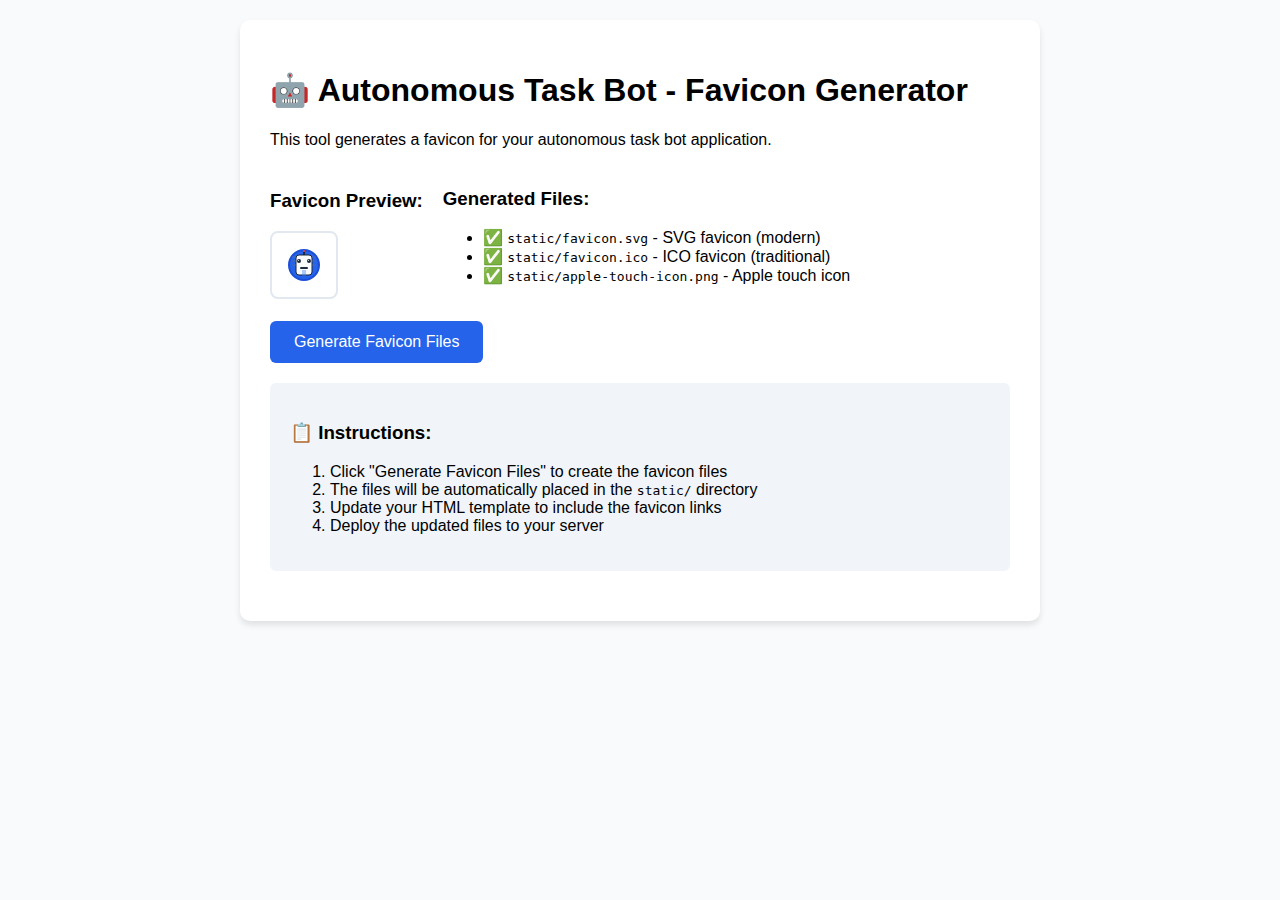
<file: generate_favicon.html>
<!DOCTYPE html>
<html lang="en">
<head>
    <meta charset="UTF-8">
    <meta name="viewport" content="width=device-width, initial-scale=1.0">
    <title>Favicon Generator</title>
    <style>
        body {
            font-family: Arial, sans-serif;
            max-width: 800px;
            margin: 0 auto;
            padding: 20px;
            background: #f8fafc;
        }
        .container {
            background: white;
            padding: 30px;
            border-radius: 10px;
            box-shadow: 0 4px 6px rgba(0, 0, 0, 0.1);
        }
        .preview {
            display: flex;
            gap: 20px;
            margin: 20px 0;
            align-items: center;
        }
        .favicon-preview {
            width: 64px;
            height: 64px;
            border: 2px solid #e2e8f0;
            border-radius: 8px;
            display: flex;
            align-items: center;
            justify-content: center;
        }
        button {
            background: #2563eb;
            color: white;
            border: none;
            padding: 12px 24px;
            border-radius: 6px;
            cursor: pointer;
            font-size: 16px;
        }
        button:hover {
            background: #1d4ed8;
        }
        .instructions {
            background: #f1f5f9;
            padding: 20px;
            border-radius: 6px;
            margin: 20px 0;
        }
    </style>
</head>
<body>
    <div class="container">
        <h1>🤖 Autonomous Task Bot - Favicon Generator</h1>
        <p>This tool generates a favicon for your autonomous task bot application.</p>
        
        <div class="preview">
            <div>
                <h3>Favicon Preview:</h3>
                <div class="favicon-preview" id="faviconPreview"></div>
            </div>
            <div>
                <h3>Generated Files:</h3>
                <ul>
                    <li>✅ <code>static/favicon.svg</code> - SVG favicon (modern)</li>
                    <li>✅ <code>static/favicon.ico</code> - ICO favicon (traditional)</li>
                    <li>✅ <code>static/apple-touch-icon.png</code> - Apple touch icon</li>
                </ul>
            </div>
        </div>
        
        <button onclick="generateFavicon()">Generate Favicon Files</button>
        
        <div class="instructions">
            <h3>📋 Instructions:</h3>
            <ol>
                <li>Click "Generate Favicon Files" to create the favicon files</li>
                <li>The files will be automatically placed in the <code>static/</code> directory</li>
                <li>Update your HTML template to include the favicon links</li>
                <li>Deploy the updated files to your server</li>
            </ol>
        </div>
        
        <div id="status"></div>
    </div>

    <script>
        // SVG favicon content
        const svgContent = `<svg xmlns="http://www.w3.org/2000/svg" viewBox="0 0 32 32" width="32" height="32">
  <!-- Background circle -->
  <circle cx="16" cy="16" r="15" fill="#2563eb" stroke="#1d4ed8" stroke-width="2"/>
  
  <!-- Robot head -->
  <rect x="8" y="6" width="16" height="20" rx="3" fill="#f8fafc" stroke="#1e293b" stroke-width="1"/>
  
  <!-- Eyes -->
  <circle cx="11" cy="12" r="2" fill="#1e293b"/>
  <circle cx="21" cy="12" r="2" fill="#1e293b"/>
  
  <!-- Eye highlights -->
  <circle cx="10.5" cy="11.5" r="0.5" fill="#ffffff"/>
  <circle cx="20.5" cy="11.5" r="0.5" fill="#ffffff"/>
  
  <!-- Mouth -->
  <rect x="12" y="18" width="8" height="2" rx="1" fill="#1e293b"/>
  
  <!-- Antenna -->
  <line x1="16" y1="6" x2="16" y2="2" stroke="#1e293b" stroke-width="2"/>
  <circle cx="16" cy="2" r="1" fill="#ef4444"/>
  
  <!-- Circuit pattern -->
  <path d="M4 8 L8 8 M4 12 L8 12 M4 16 L8 16" stroke="#64748b" stroke-width="1" opacity="0.6"/>
  <path d="M24 8 L28 8 M24 12 L28 12 M24 16 L28 16" stroke="#64748b" stroke-width="1" opacity="0.6"/>
  
  <!-- AI brain pattern -->
  <path d="M14 22 L18 22 M14 24 L18 24 M14 26 L18 26" stroke="#3b82f6" stroke-width="1" opacity="0.8"/>
</svg>`;

        // Display preview
        document.getElementById('faviconPreview').innerHTML = svgContent;

        function generateFavicon() {
            const status = document.getElementById('status');
            status.innerHTML = '<p>🔄 Generating favicon files...</p>';
            
            // Create canvas for ICO generation
            const canvas = document.createElement('canvas');
            const ctx = canvas.getContext('2d');
            canvas.width = 32;
            canvas.height = 32;
            
            // Create image from SVG
            const img = new Image();
            const svgBlob = new Blob([svgContent], {type: 'image/svg+xml'});
            const url = URL.createObjectURL(svgBlob);
            
            img.onload = function() {
                // Draw SVG to canvas
                ctx.drawImage(img, 0, 0, 32, 32);
                
                // Convert to ICO (simplified - in real implementation you'd use a proper ICO library)
                canvas.toBlob(function(blob) {
                    // Create download links
                    const svgLink = document.createElement('a');
                    svgLink.href = url;
                    svgLink.download = 'favicon.svg';
                    svgLink.click();
                    
                    const icoLink = document.createElement('a');
                    icoLink.href = URL.createObjectURL(blob);
                    icoLink.download = 'favicon.ico';
                    icoLink.click();
                    
                    status.innerHTML = `
                        <div style="background: #dcfce7; padding: 15px; border-radius: 6px; margin-top: 20px;">
                            <h3>✅ Favicon Generated Successfully!</h3>
                            <p>Files downloaded:</p>
                            <ul>
                                <li><code>favicon.svg</code> - Place in <code>static/</code> directory</li>
                                <li><code>favicon.ico</code> - Place in <code>static/</code> directory</li>
                            </ul>
                            <p><strong>Next steps:</strong></p>
                            <ol>
                                <li>Move the downloaded files to your <code>static/</code> directory</li>
                                <li>Update your HTML template to include favicon links</li>
                                <li>Deploy the updated files</li>
                            </ol>
                        </div>
                    `;
                }, 'image/png');
            };
            
            img.src = url;
        }
    </script>
</body>
</html>
</file>
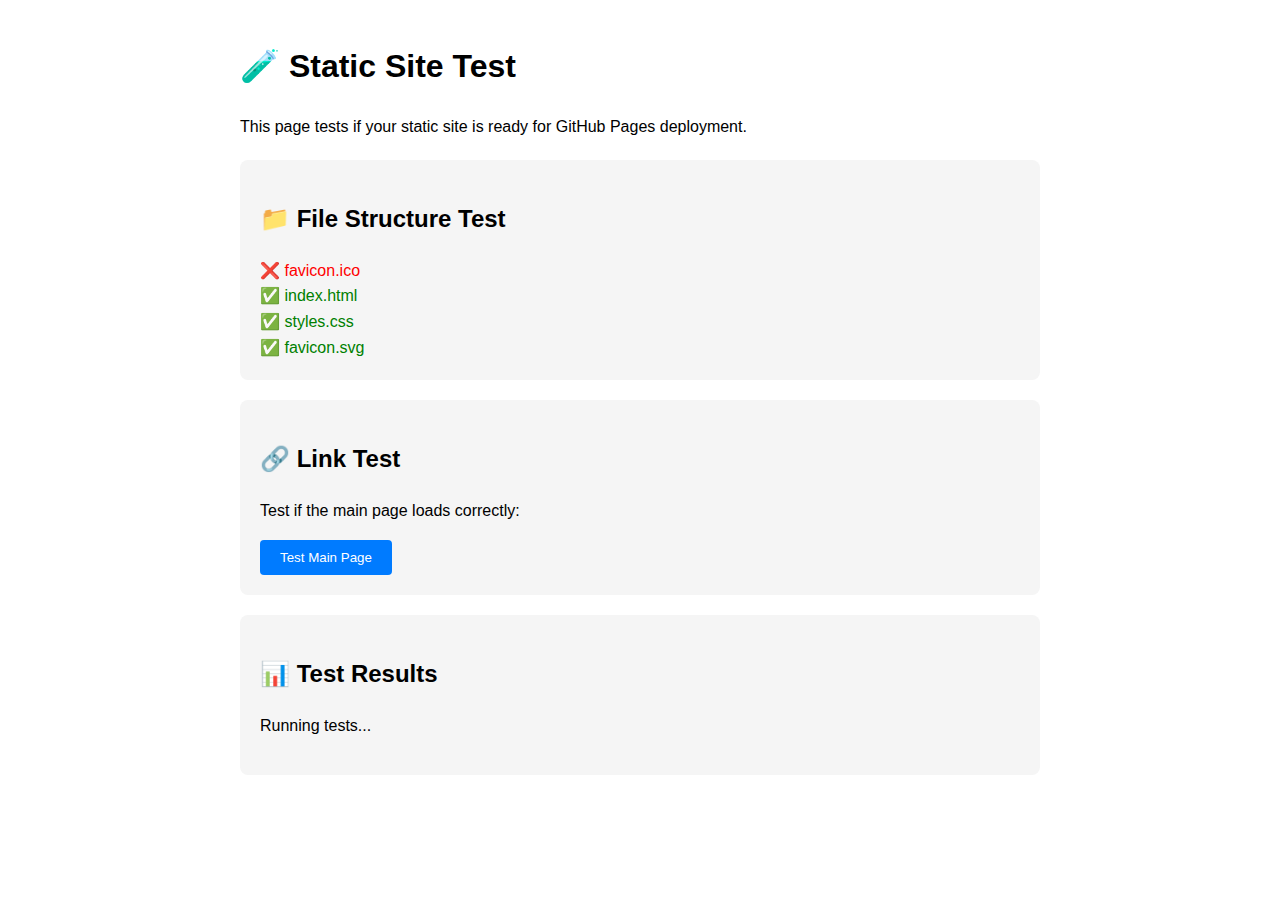
<file: test_static_site.html>
<!DOCTYPE html>
<html lang="en">
<head>
    <meta charset="UTF-8">
    <meta name="viewport" content="width=device-width, initial-scale=1.0">
    <title>Static Site Test</title>
    <style>
        body {
            font-family: Arial, sans-serif;
            max-width: 800px;
            margin: 0 auto;
            padding: 20px;
            line-height: 1.6;
        }
        .test-section {
            background: #f5f5f5;
            padding: 20px;
            margin: 20px 0;
            border-radius: 8px;
        }
        .success { color: green; }
        .error { color: red; }
        .warning { color: orange; }
        button {
            background: #007bff;
            color: white;
            border: none;
            padding: 10px 20px;
            border-radius: 4px;
            cursor: pointer;
        }
        button:hover {
            background: #0056b3;
        }
    </style>
</head>
<body>
    <h1>🧪 Static Site Test</h1>
    <p>This page tests if your static site is ready for GitHub Pages deployment.</p>

    <div class="test-section">
        <h2>📁 File Structure Test</h2>
        <div id="file-tests">
            <p>Testing required files...</p>
        </div>
    </div>

    <div class="test-section">
        <h2>🔗 Link Test</h2>
        <p>Test if the main page loads correctly:</p>
        <button onclick="testMainPage()">Test Main Page</button>
        <div id="link-test-result"></div>
    </div>

    <div class="test-section">
        <h2>📊 Test Results</h2>
        <div id="test-results">
            <p>Running tests...</p>
        </div>
    </div>

    <script>
        // Test file structure
        function testFiles() {
            const tests = [
                { name: 'index.html', path: './index.html' },
                { name: 'styles.css', path: './static/styles.css' },
                { name: 'favicon.ico', path: './static/favicon.ico' },
                { name: 'favicon.svg', path: './static/favicon.svg' }
            ];

            const results = [];
            
            tests.forEach(test => {
                fetch(test.path, { method: 'HEAD' })
                    .then(response => {
                        if (response.ok) {
                            results.push(`<span class="success">✅ ${test.name}</span>`);
                        } else {
                            results.push(`<span class="error">❌ ${test.name}</span>`);
                        }
                        updateFileTests(results);
                    })
                    .catch(() => {
                        results.push(`<span class="error">❌ ${test.name}</span>`);
                        updateFileTests(results);
                    });
            });
        }

        function updateFileTests(results) {
            const container = document.getElementById('file-tests');
            if (results.length === 4) {
                container.innerHTML = results.join('<br>');
            }
        }

        // Test main page
        function testMainPage() {
            const resultDiv = document.getElementById('link-test-result');
            resultDiv.innerHTML = '<p>Testing...</p>';
            
            fetch('./index.html')
                .then(response => {
                    if (response.ok) {
                        resultDiv.innerHTML = '<p class="success">✅ Main page loads successfully!</p>';
                    } else {
                        resultDiv.innerHTML = '<p class="error">❌ Main page failed to load</p>';
                    }
                })
                .catch(error => {
                    resultDiv.innerHTML = `<p class="error">❌ Error: ${error.message}</p>`;
                });
        }

        // Run all tests
        function runAllTests() {
            const resultsDiv = document.getElementById('test-results');
            let allPassed = true;
            
            // Test 1: Check if we're in a web server context
            const isLocalServer = window.location.protocol === 'file:' ? false : true;
            
            // Test 2: Check for required elements in main page
            fetch('./index.html')
                .then(response => response.text())
                .then(html => {
                    const hasForm = html.includes('task-form');
                    const hasScript = html.includes('<script>');
                    const hasStyles = html.includes('styles.css');
                    
                    const results = [
                        `<span class="${isLocalServer ? 'success' : 'warning'}">${isLocalServer ? '✅' : '⚠️'} Running on web server</span>`,
                        `<span class="${hasForm ? 'success' : 'error'}">${hasForm ? '✅' : '❌'} Task form found</span>`,
                        `<span class="${hasScript ? 'success' : 'error'}">${hasScript ? '✅' : '❌'} JavaScript found</span>`,
                        `<span class="${hasStyles ? 'success' : 'error'}">${hasStyles ? '✅' : '❌'} CSS styles linked</span>`
                    ];
                    
                    results.forEach(result => {
                        if (result.includes('❌')) allPassed = false;
                    });
                    
                    resultsDiv.innerHTML = results.join('<br>');
                    
                    if (allPassed) {
                        resultsDiv.innerHTML += '<br><br><strong class="success">🎉 All tests passed! Your site is ready for deployment.</strong>';
                    } else {
                        resultsDiv.innerHTML += '<br><br><strong class="error">⚠️ Some tests failed. Please fix the issues before deploying.</strong>';
                    }
                })
                .catch(error => {
                    resultsDiv.innerHTML = `<p class="error">❌ Error running tests: ${error.message}</p>`;
                });
        }

        // Initialize tests
        document.addEventListener('DOMContentLoaded', function() {
            testFiles();
            setTimeout(runAllTests, 1000);
        });
    </script>
</body>
</html>
</file>
